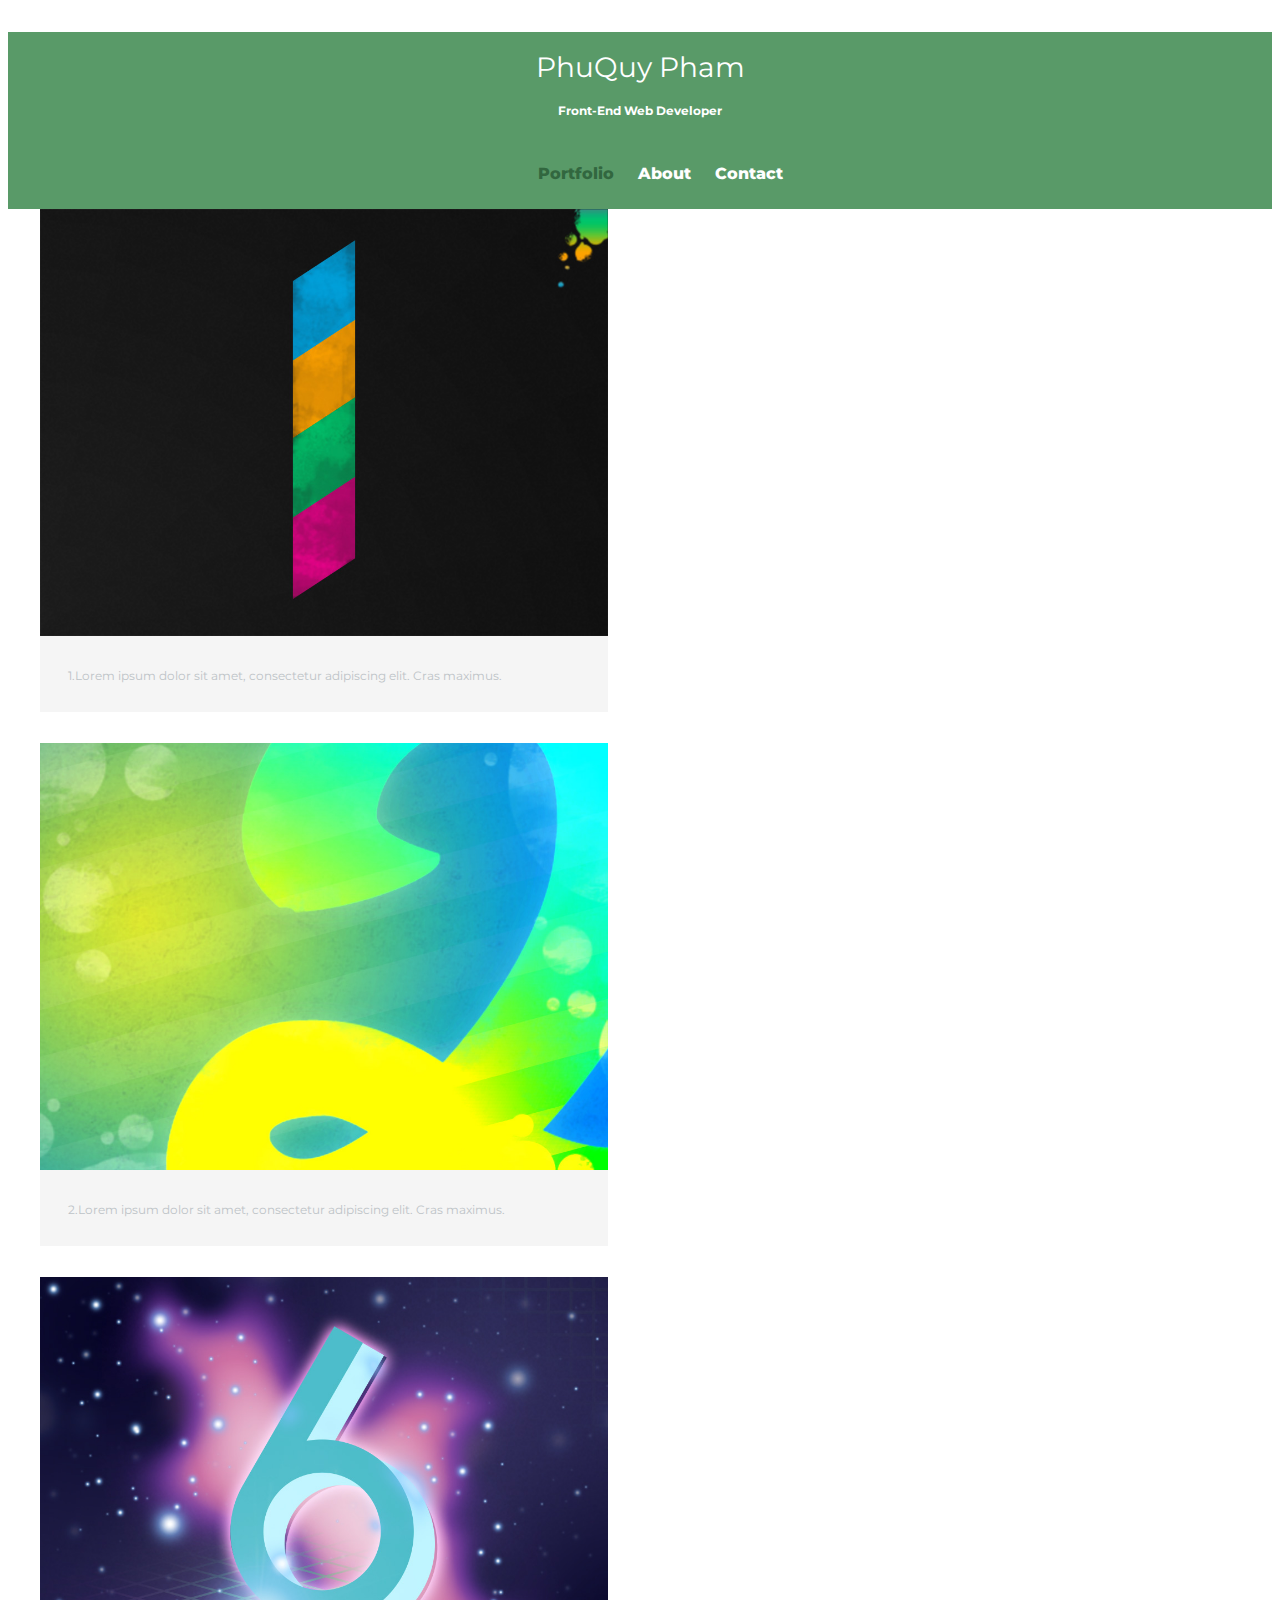
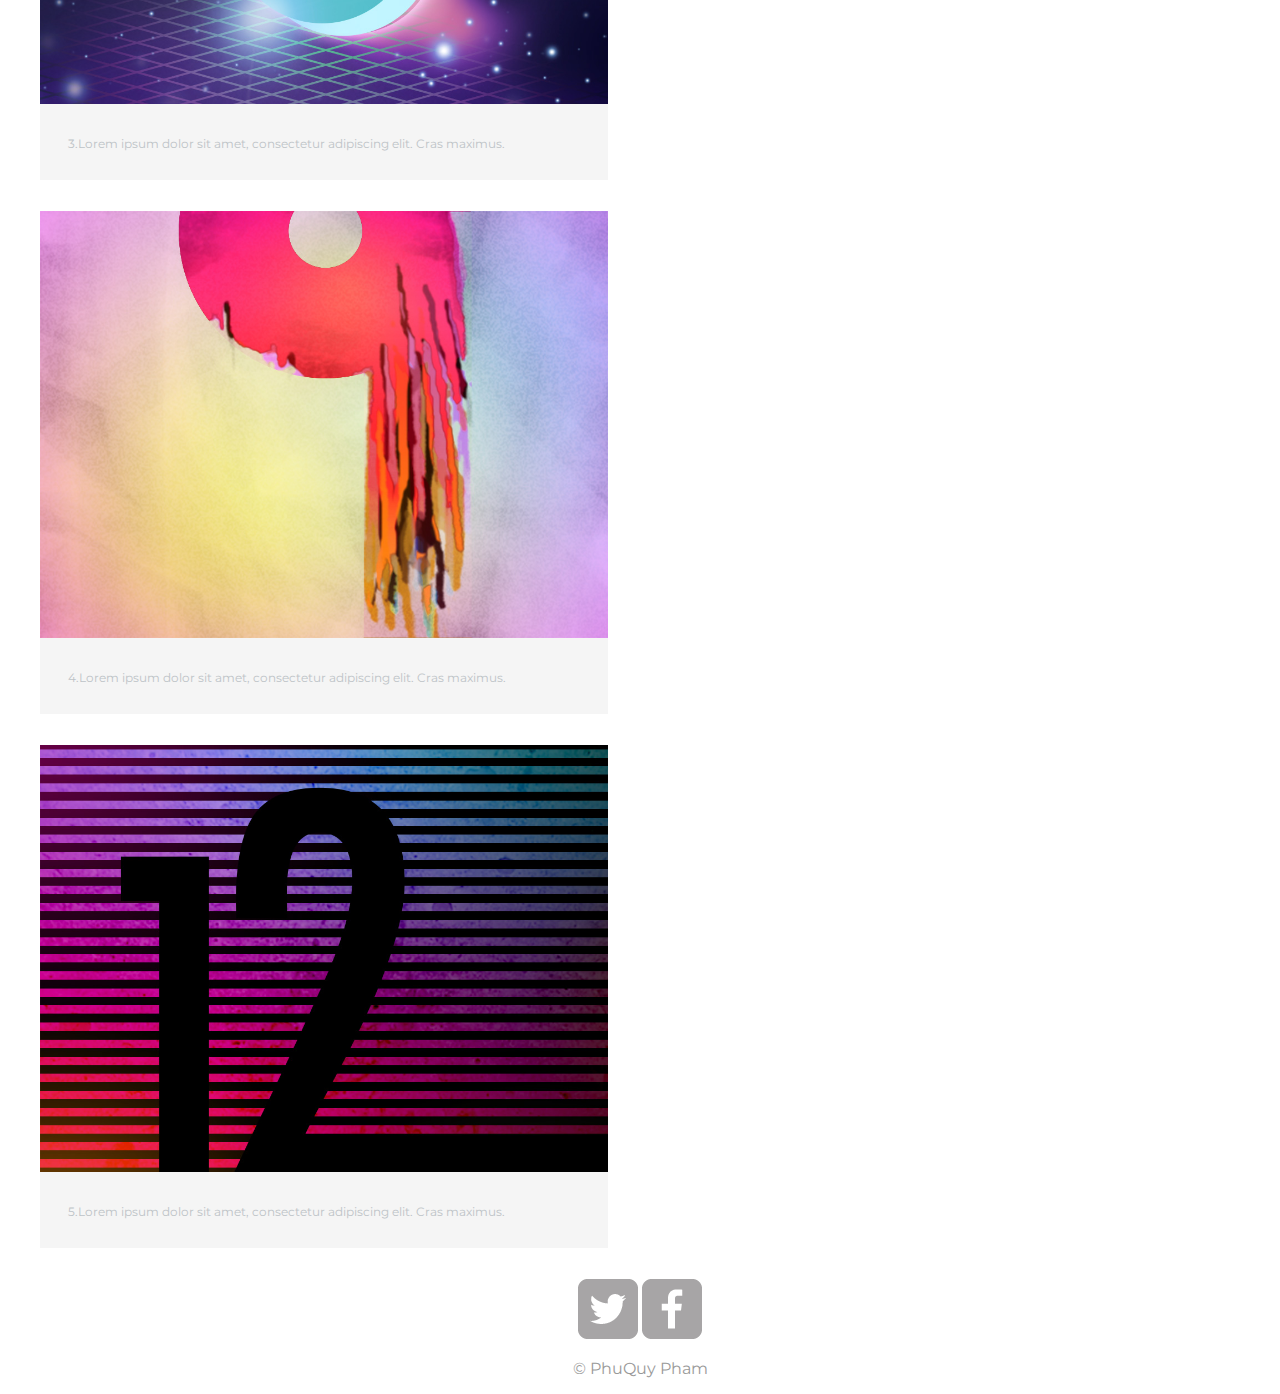
<file: index.html>
<!DOCTYPE HTML>
<html>
	<head>
		<meta charset="utf-8">
		<title>PhuQuy Pham|Front-End Web Developer</title>
        <link href="https://fonts.googleapis.com/css?family=Montserrat&display=swap" rel="stylesheet"> 
		<link rel="stylesheet" href="css/main.css">
	</head>
	
	<body>
        
		<header>
			<h1>PhuQuy Pham</h1>
			<h2>Front-End Web Developer</h2>
			<nav>
				<ul>
					<li><a href="index.html" class="selected">Portfolio</a></li>
					<li><a href="about.html">About</a></li>
					<li><a href="contact.html">Contact</a></li>
				</ul>
			</nav>
		</header>
		<!---Start of gallery--->
		<div id="wrapper">
			<ul id="gallery">
				<li>
					<img src="img/numbers-01.jpg" alt="Number 1">
					<p>1.Lorem ipsum dolor sit amet, consectetur adipiscing elit. Cras maximus.
					</p>
				</li>
				<li>
					<img src="img/numbers-02.jpg" alt="Number 2">
					<p>2.Lorem ipsum dolor sit amet, consectetur adipiscing elit. Cras maximus.
					</p>
				</li>
				<li>
					<img src="img/numbers-06.jpg" alt="Number 6">
					<p>3.Lorem ipsum dolor sit amet, consectetur adipiscing elit. Cras maximus.
					</p>
				</li>
				<li>
					<img src="img/numbers-09.jpg" alt="Number 9">
					<p>4.Lorem ipsum dolor sit amet, consectetur adipiscing elit. Cras maximus.
					</p>
				</li>
				<li>
					<img src="img/numbers-12.jpg" alt="Number 12">
					<p>5.Lorem ipsum dolor sit amet, consectetur adipiscing elit. Cras maximus.
					</p>
				</li>
			</ul>
		</div>
		<!---End of gallery--->
		<!---Footer--->
		<footer>
			<a href ="http://www.twitter.com" target="blank"><img src="img/twitter-wrap.png" alt="Twitter Page"></a>
			<a href = "http://www.facebook.com" target="blank"><img src="img/facebook-wrap.png" alt="Facebook Page"></a>
			<p>&copy PhuQuy Pham</p></footer>
	</body>
</html>
</file>
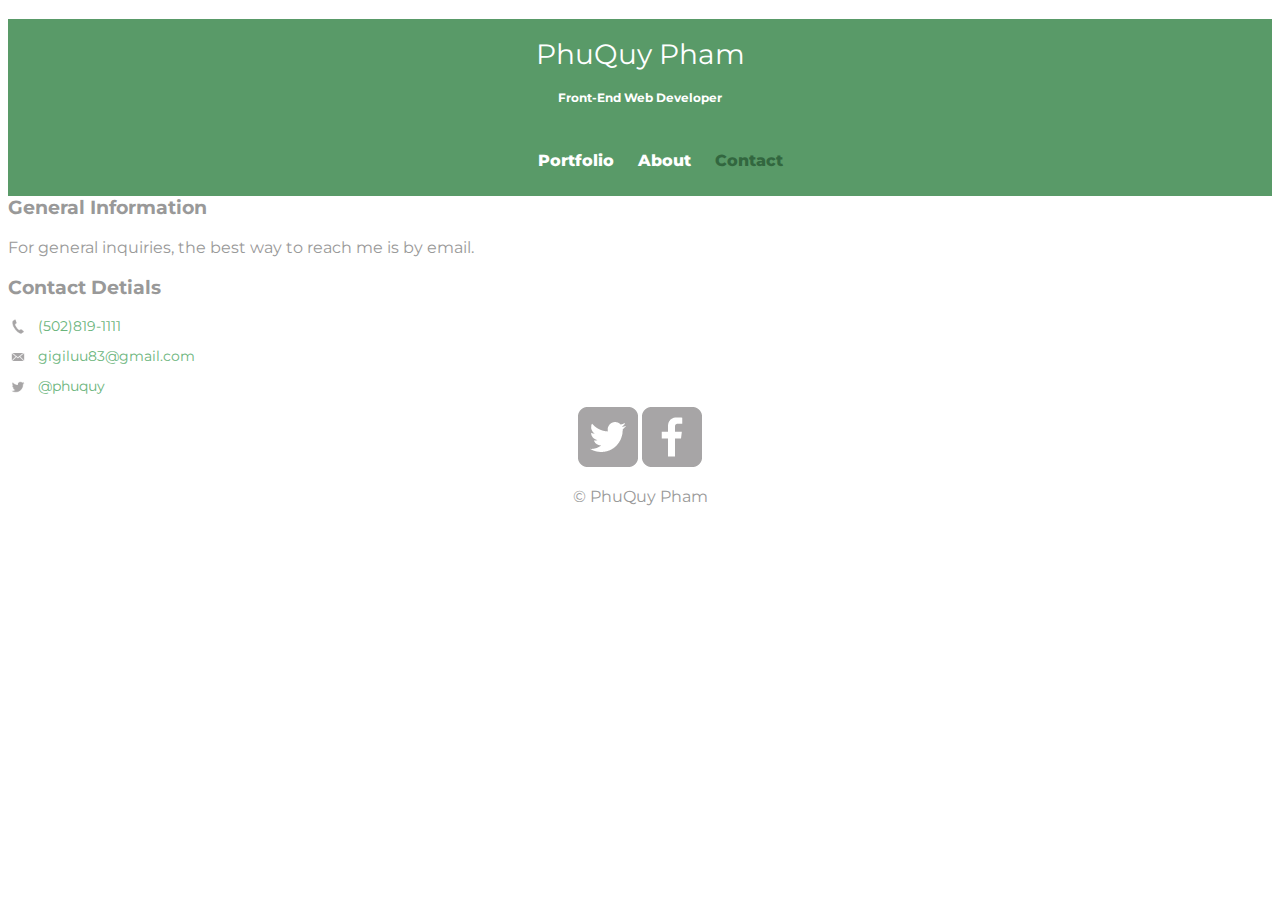
<file: contact.html>
<!DOCTYPE HTML>
<html>
	<head>
		<meta charset="utf-8">
		<title>PhuQuy Pham|Front-End Web Developer</title>
        <link href="https://fonts.googleapis.com/css?family=Montserrat&display=swap" rel="stylesheet"> 
				<link rel="stylesheet" href="css/main.css">

	</head>
	
	<body>
		<header>
            
			<h1>PhuQuy Pham</h1>
			<h2>Front-End Web Developer</h2>
			<nav>
				<ul>
					<li><a href="index.html">Portfolio</a></li>
					<li><a href="about.html">About</a></li>
					<li><a href="contact.html"class="selected">Contact</a></li>
				</ul>
			</nav>
		</header>
        <div id="wrapper">
		<section id="primary">
		<h3>General Information</h3>
			<p>
			For general inquiries, the best way to reach me is by email.
			</p>
		</section>
		<section id="secondary">
		<h3>Contact Detials</h3>
			<ul class="contact-info">
                <li class="phone"><a href="tel:5028191111">(502)819-1111</a></li>
				<li class="mail"><a href="mailto:gigiluu83@gmail.com">gigiluu83@gmail.com</a></li>
				<li class="twitter"><a href="www.twitter.com" target="blank">@phuquy</a></li>
			</ul>
		</section>
        </div>
		<!---Footer--->
		<footer>
			<a href ="http://www.twitter.com" target="blank"><img src="img/twitter-wrap.png" alt="Twitter Page"></a>
			<a href = "http://www.facebook.com" target="blank"><img src="img/facebook-wrap.png" alt="Facebook Page"></a>
			<p>&copy PhuQuy Pham</p></footer>
	</body>
</html>
</file>
<file: css/main.css>
/************
GENERAL
*************/
body{
    font-family: 'Montserrat', sans-serif;
}

img {
	max-width: 100%;
}

a {
	text-decoration: none;
}

h1{
    font-size: 1.75em;
    font-weight: 400;
}

h2{
    font-size: 0.75em;
    margin: -5 0 0;
    
}


/************
HEADER
*************/
header{
	width: 100%;
	float: left;
	text-align: center;
}






/*************
NAVIGATION
**************/

nav{
	text-align: center;
    padding: 10px 0;
    margin: 20px 0 0;
}

nav ul {
	list-style: none;
}

nav li{
	display: inline-block;
}

nav a{
    font-weight: 800;
    padding: 15px 10px;
}


/*************
COLORS
**************/
body{
    background-color: #fff;
    color: #999;
}


header {
    background: #6ab47b;
	background-color: #599a68;
	}
/*nav background on mobile*/

nav{
    background: #599a68;
}

/*logo colors*/

h1, h2 {
	color: #fff;
	
}

/*links**/

a{
    color: #6ab47b;
}
nav a, nav a:visited{
	color: #fff;
}

nav a:hover{
	color: #32673f;
}

.selected {
	color: #32673f;
}

nav a.selected, nav a:hover{
    color: #32673f;
}

/*************
PAGE: ABOUT
**************/



/*************
PAGE: CONTACT
**************/
.contact-info{
    list-style: none;
    padding: 0;
    margin: 0;
    font-size: 0.9em;
}
.contact-info a{
    display: block;
    background-repeat: no-repeat;
    min-height: 20px;
    background-size: 20px 20px;
    padding: 0 0 0 30px;
    margin: 0 0 10px;
}

.contact-info li.phone a {
    background-image: url("../img/phone.png");
}

.contact-info li.twitter a{
    background-image: url("../img/twitter.png");
}

.contact-info li.mail a{
    background-image: url("../img/mail.png");
}

/*************
FOOTER
**************/
footer{
	text-align: center;
}

/*************
PAGE: PORTFOLIO
**************/
#gallery {
	list-style: none;
    margin: 0;
    padding: 0;
}

#gallery li{
    width: 45%;
    margin: 2.5%;
    background-color: #f5f5f5;
    color: #bdc3c7;
}

#gallery li p{
    margin: 0;
    padding: 5%;
    font-size: 0.75em;
}
</file>
